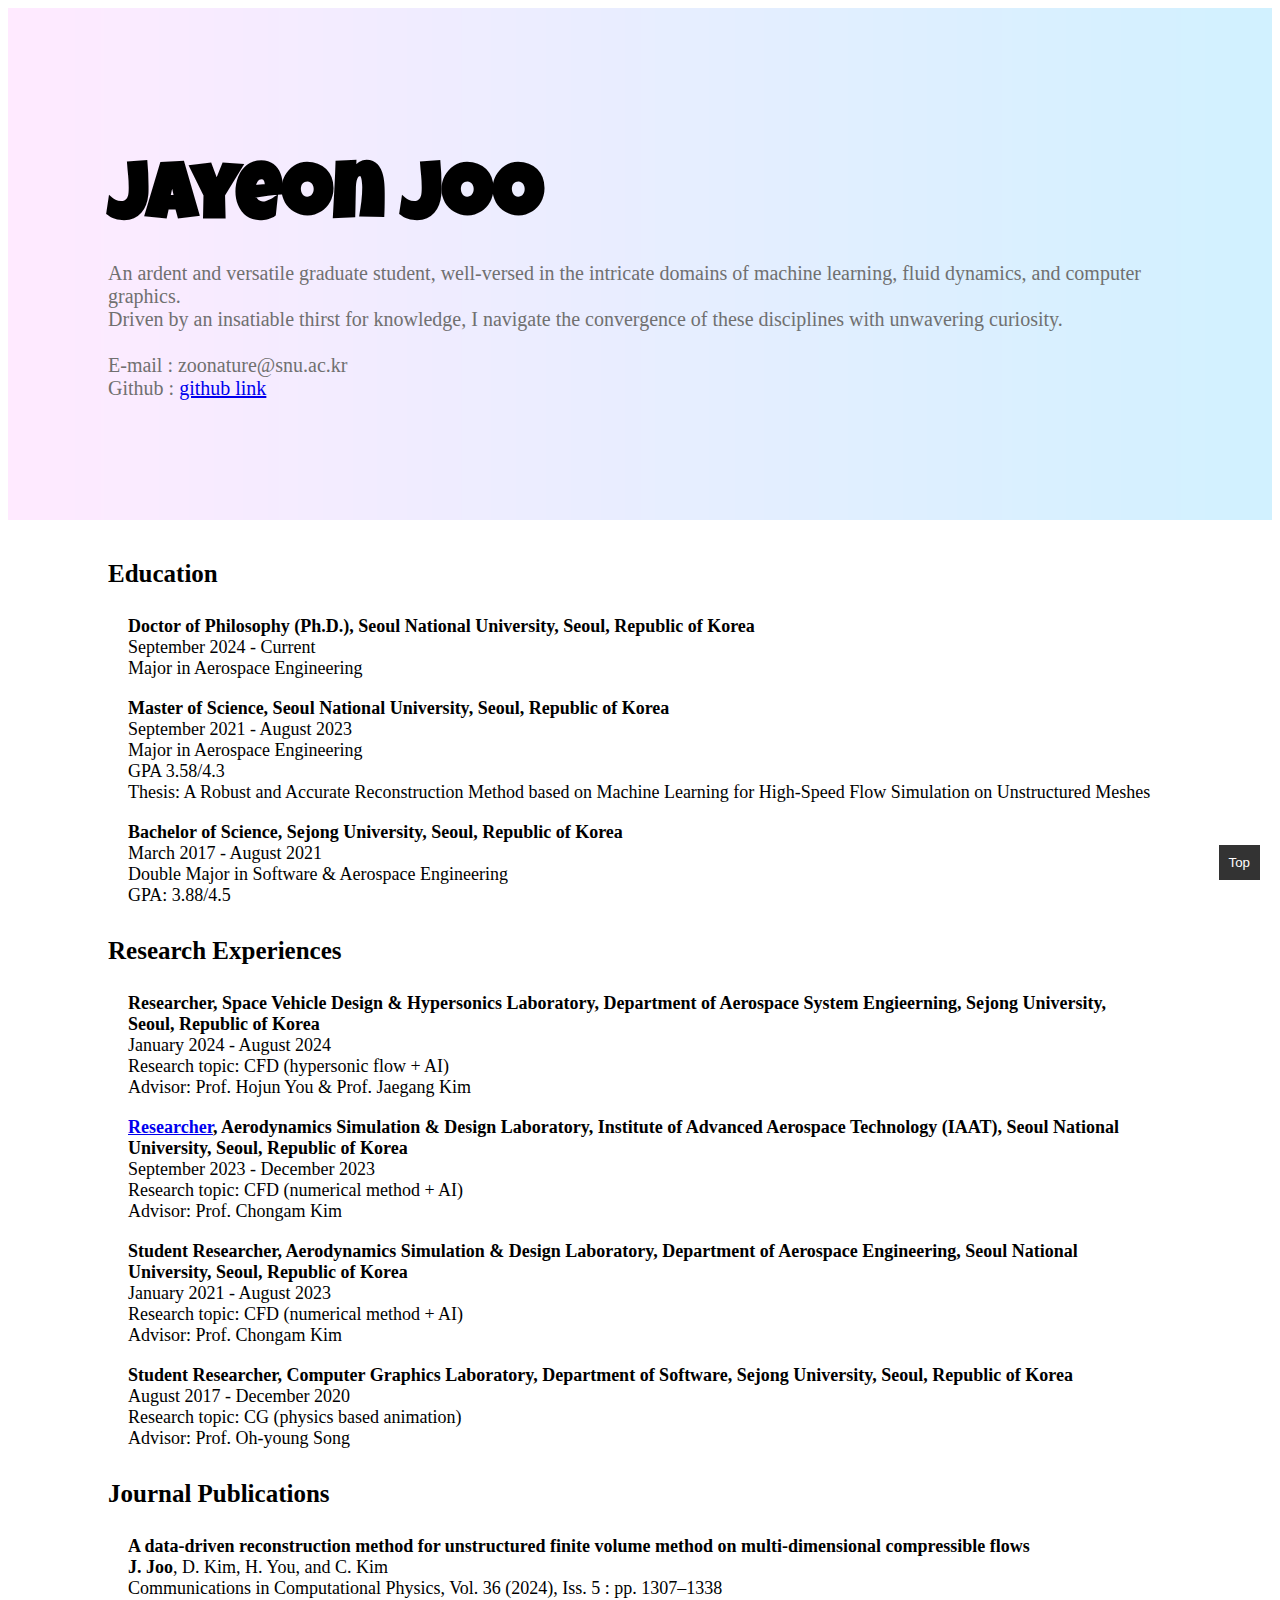
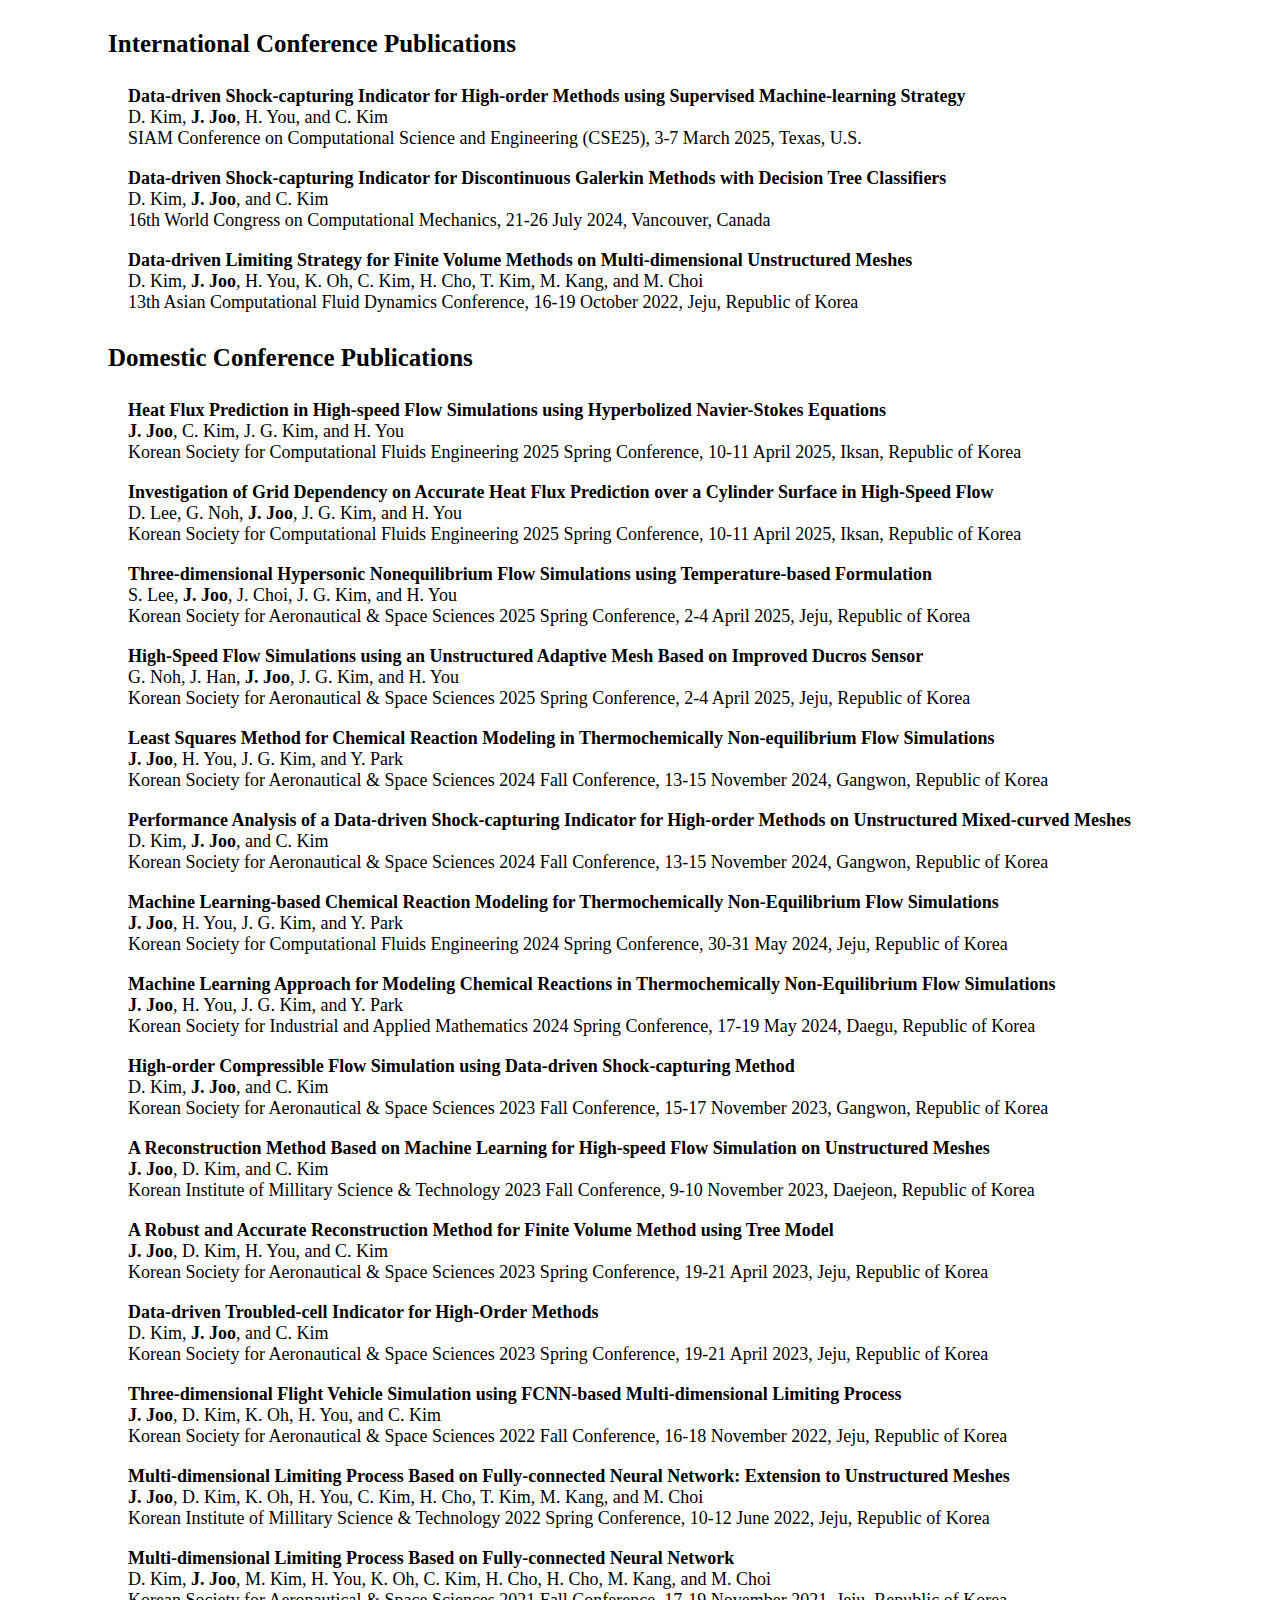
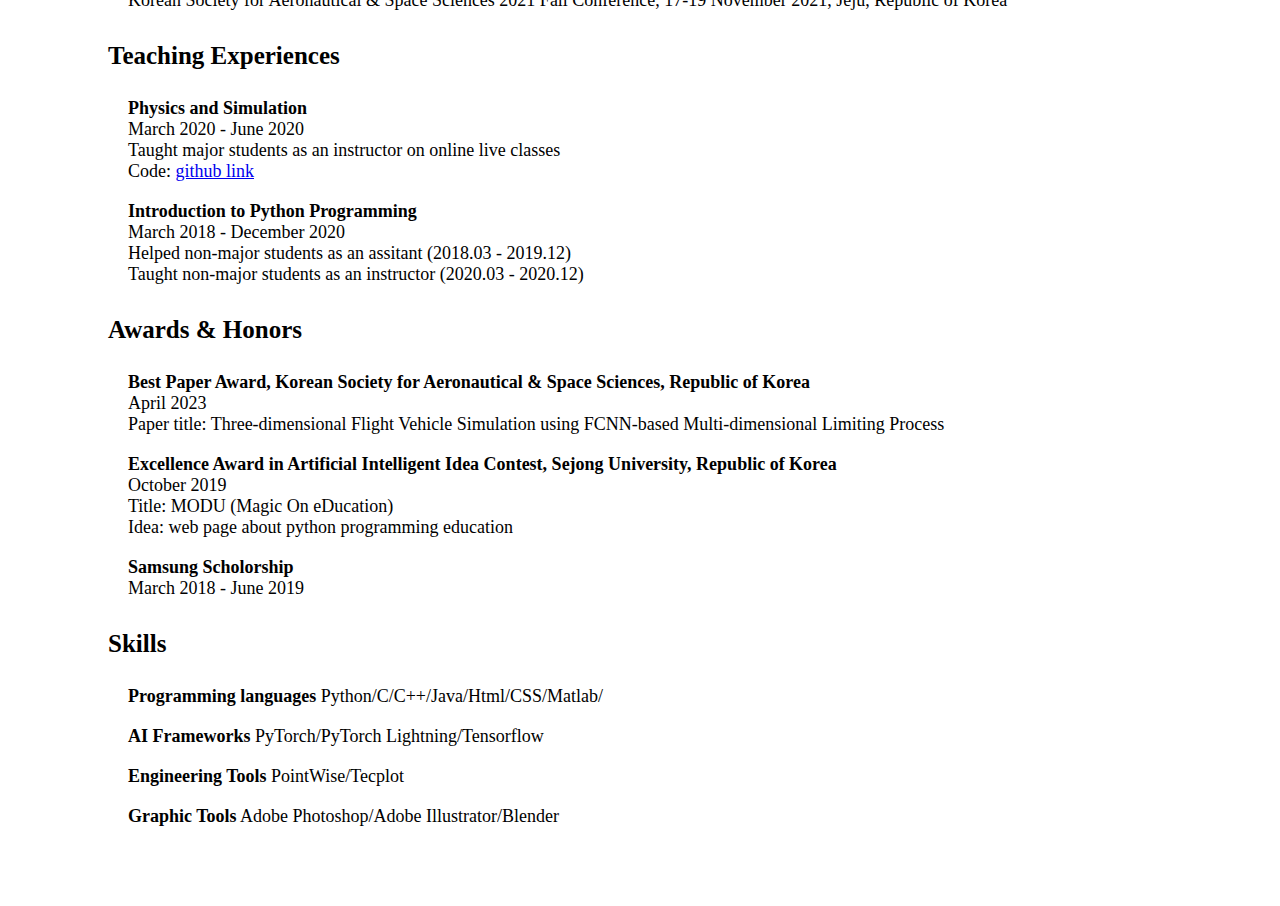
<file: index.html>
<!DOCTYPE html>
<html lang="en">
<head>
    <meta charset="UTF-8">
    <meta http-equiv="X-UA-Compatible" content="IE=edge">
    <meta name="viewport" content="width=device-width, initial-scale=1.0">
    <title>Jayeon Joo</title>
    <link rel = "stylesheet" href = "./css/main.css">
    <style>
        @import url("https://fonts.googleapis.com/css?family=Luckiest+Guy&display=swap")
    </style>
</head>


<body>
<div id="container">
    
    <button id="topButton">Top</button>


    <div class="home">
        <div class="profile_text">
            <h1>Jayeon Joo</h1>
            <p id="p_profile">
                An ardent and versatile graduate student, well-versed in the intricate domains of machine learning, fluid dynamics, and computer graphics.<br>
                Driven by an insatiable thirst for knowledge, I navigate the convergence of these disciplines with unwavering curiosity.<br><br>
                E-mail : zoonature@snu.ac.kr<br>
                Github : <a href="https://github.com/zoonature"> github link</a>
            </p>    
        </div>
    </div>

    <div class="about">
        <h2>Education</h2>
        <p id="p_about">
            <b>Doctor of Philosophy (Ph.D.), Seoul National University, Seoul, Republic of Korea</b><br>
            September 2024 - Current<br>
            Major in Aerospace Engineering<br>
        </p>
        <p id="p_about">
            <b>Master of Science, Seoul National University, Seoul, Republic of Korea</b><br>
            September 2021 - August 2023<br>
            Major in Aerospace Engineering<br>
            GPA 3.58/4.3<br>
            Thesis: A Robust and Accurate Reconstruction Method based on Machine Learning for High-Speed Flow Simulation on Unstructured Meshes<br>
        </p>
        <p id="p_about">
            <b>Bachelor of Science, Sejong University, Seoul, Republic of Korea</b><br>
            March 2017 - August 2021<br>
            Double Major in Software & Aerospace Engineering<br>
            GPA: 3.88/4.5<br>
            
        </p>

        <h2>Research Experiences</h2>
        <p id="p_about">
            <b>Researcher</a>, Space Vehicle Design & Hypersonics Laboratory, Department of Aerospace System Engieerning, Sejong University, Seoul, Republic of Korea</b><br>
            January 2024 - August 2024<br>
            Research topic: CFD (hypersonic flow + AI)<br>
            Advisor: Prof. Hojun You & Prof. Jaegang Kim
        </p>
        <p id="p_about">
            <b><a href="pdf/2024-02_Certificate_of_Experience_Eng_copy.pdf" target="_blank">Researcher</a>, Aerodynamics Simulation & Design Laboratory, Institute of Advanced Aerospace Technology (IAAT), Seoul National University, Seoul, Republic of Korea</b><br>
            September 2023 - December 2023<br>
            Research topic: CFD (numerical method + AI)<br>
            Advisor: Prof. Chongam Kim
        </p>
        <p id="p_about">
            <b>Student Researcher, Aerodynamics Simulation & Design Laboratory, Department of Aerospace Engineering, Seoul National University, Seoul, Republic of Korea</b><br>
            January 2021 - August 2023<br>
            Research topic: CFD (numerical method + AI)<br>
            Advisor: Prof. Chongam Kim
        </p>
        <p id="p_about">
            <b>Student Researcher, Computer Graphics Laboratory, Department of Software, Sejong University, Seoul, Republic of Korea</b><br>
            August 2017 - December 2020<br>
            Research topic: CG (physics based animation)<br>
            Advisor: Prof. Oh-young Song
        </p>

        

        <h2>Journal Publications</h2>

        <p id="p_about">
            <b>A data-driven reconstruction method for unstructured finite volume method on multi-dimensional compressible flows</b><br>
            <b>J. Joo</b>, D. Kim, H. You, and C. Kim<br>
            Communications in Computational Physics, Vol. 36 (2024), Iss. 5 : pp. 1307–1338
        </p>


        <h2>International Conference Publications</h2>

        <p id="p_about">
            <b>Data-driven Shock-capturing Indicator for High-order Methods using Supervised Machine-learning Strategy</b><br>
            D. Kim, <b>J. Joo</b>, H. You, and C. Kim<br>
            SIAM Conference on Computational Science and Engineering (CSE25), 3-7 March 2025, Texas, U.S.
        </p>
        
        <p id="p_about">
            <b>Data-driven Shock-capturing Indicator for Discontinuous Galerkin Methods with Decision Tree Classifiers</b><br>
            D. Kim, <b>J. Joo</b>, and C. Kim<br>
            16th World Congress on Computational Mechanics, 21-26 July 2024, Vancouver, Canada
        </p>

        <p id="p_about">
            <b>Data-driven Limiting Strategy for Finite Volume Methods on Multi-dimensional Unstructured Meshes</b><br>
            D. Kim, <b>J. Joo</b>, H. You, K. Oh, C. Kim, H. Cho, T. Kim, M. Kang, and M. Choi<br>
            13th Asian Computational Fluid Dynamics Conference, 16-19 October 2022, Jeju, Republic of Korea
        </p>


        <h2>Domestic Conference Publications</h2>

        <p id="p_about">
            <b>Heat Flux Prediction in High-speed Flow Simulations using Hyperbolized Navier-Stokes Equations</b><br>
            <b>J. Joo</b>, C. Kim, J. G. Kim, and H. You<br>
            Korean Society for Computational Fluids Engineering 2025 Spring Conference, 10-11 April 2025, Iksan, Republic of Korea
        </p>

        <p id="p_about">
            <b>Investigation of Grid Dependency on Accurate Heat Flux Prediction over a Cylinder Surface in High-Speed Flow</b><br>
            D. Lee, G. Noh, <b>J. Joo</b>, J. G. Kim, and H. You<br>
            Korean Society for Computational Fluids Engineering 2025 Spring Conference, 10-11 April 2025, Iksan, Republic of Korea
        </p>

        <p id="p_about">
            <b>Three-dimensional Hypersonic Nonequilibrium Flow Simulations using Temperature-based Formulation</b><br>
            S. Lee, <b>J. Joo</b>, J. Choi, J. G. Kim, and H. You<br>
            Korean Society for Aeronautical & Space Sciences 2025 Spring Conference, 2-4 April 2025, Jeju, Republic of Korea
        </p>

        <p id="p_about">
            <b>High-Speed Flow Simulations using an Unstructured Adaptive Mesh Based on Improved Ducros Sensor</b><br>
            G. Noh, J. Han, <b>J. Joo</b>, J. G. Kim, and H. You<br>
            Korean Society for Aeronautical & Space Sciences 2025 Spring Conference, 2-4 April 2025, Jeju, Republic of Korea
        </p>

        <p id="p_about">
            <b>Least Squares Method for Chemical Reaction Modeling in Thermochemically Non-equilibrium Flow Simulations</b><br>
            <b>J. Joo</b>, H. You, J. G. Kim, and Y. Park<br>
            Korean Society for Aeronautical & Space Sciences 2024 Fall Conference, 13-15 November 2024, Gangwon, Republic of Korea
        </p>

        <p id="p_about">
            <b>Performance Analysis of a Data-driven Shock-capturing Indicator for High-order Methods on Unstructured Mixed-curved Meshes</b><br>
            D. Kim, <b>J. Joo</b>, and C. Kim<br>
            Korean Society for Aeronautical & Space Sciences 2024 Fall Conference, 13-15 November 2024, Gangwon, Republic of Korea
        </p>

        <p id="p_about">
            <b>Machine Learning-based Chemical Reaction Modeling for Thermochemically Non-Equilibrium Flow Simulations</b><br>
            <b>J. Joo</b>, H. You, J. G. Kim, and Y. Park<br>
            Korean Society for Computational Fluids Engineering 2024 Spring Conference, 30-31 May 2024, Jeju, Republic of Korea
        </p>

        <p id="p_about">
            <b>Machine Learning Approach for Modeling Chemical Reactions in Thermochemically Non-Equilibrium Flow Simulations </b><br>
            <b>J. Joo</b>, H. You, J. G. Kim, and Y. Park<br>
            Korean Society for Industrial and Applied Mathematics 2024 Spring Conference, 17-19 May 2024, Daegu, Republic of Korea
        </p>

        <p id="p_about">
            <b>High-order Compressible Flow Simulation using Data-driven Shock-capturing Method</b><br>
            D. Kim, <b>J. Joo</b>, and C. Kim<br>
            Korean Society for Aeronautical & Space Sciences 2023 Fall Conference, 15-17 November 2023, Gangwon, Republic of Korea
        </p>

        <p id="p_about">
            <b>A Reconstruction Method Based on Machine Learning for High-speed Flow Simulation on Unstructured Meshes</b><br>
            <b>J. Joo</b>, D. Kim, and C. Kim<br>
            Korean Institute of Millitary Science & Technology 2023 Fall Conference, 9-10 November 2023, Daejeon, Republic of Korea
        </p>

        <p id="p_about">
            <b>A Robust and Accurate Reconstruction Method for Finite Volume Method using Tree Model</b><br>
            <b>J. Joo</b>, D. Kim, H. You, and C. Kim<br>
            Korean Society for Aeronautical & Space Sciences 2023 Spring Conference, 19-21 April 2023, Jeju, Republic of Korea
        </p>

        <p id="p_about">
            <b>Data-driven Troubled-cell Indicator for High-Order Methods</b><br>
            D. Kim, <b>J. Joo</b>, and C. Kim<br>
            Korean Society for Aeronautical & Space Sciences 2023 Spring Conference, 19-21 April 2023, Jeju, Republic of Korea
        </p>

        <p id="p_about">
            <b>Three-dimensional Flight Vehicle Simulation using FCNN-based Multi-dimensional Limiting Process</b><br>
            <b>J. Joo</b>, D. Kim, K. Oh, H. You, and C. Kim<br>
            Korean Society for Aeronautical & Space Sciences 2022 Fall Conference, 16-18 November 2022, Jeju, Republic of Korea
        </p>

        <p id="p_about">
            <b>Multi-dimensional Limiting Process Based on Fully-connected Neural Network: Extension to Unstructured Meshes</b><br>
            <b>J. Joo</b>, D. Kim, K. Oh, H. You, C. Kim, H. Cho, T. Kim, M. Kang, and M. Choi<br>
            Korean Institute of Millitary Science & Technology 2022 Spring Conference, 10-12 June 2022, Jeju, Republic of Korea
        </p>

        <p id="p_about">
            <b>Multi-dimensional Limiting Process Based on Fully-connected Neural Network</b><br>
            D. Kim, <b>J. Joo</b>, M. Kim, H. You, K. Oh, C. Kim, H. Cho, H. Cho, M. Kang, and M. Choi<br>
            Korean Society for Aeronautical & Space Sciences 2021 Fall Conference, 17-19 November 2021, Jeju, Republic of Korea
        </p>

        <h2>Teaching Experiences</h2>
        <p id="p_about">
            <b>Physics and Simulation</b><br>
            March 2020 - June 2020<br>
            Taught major students as an instructor on online live classes<br>
            Code: <a href="https://github.com/zoonature/Physics_programmed_by_python.git">github link</a>
        </p>
        <p id="p_about">
            <b>Introduction to Python Programming</b><br>
            March 2018 - December 2020<br>
            Helped non-major students as an assitant (2018.03 - 2019.12)<br>
            Taught non-major students as an instructor (2020.03 - 2020.12)
        </p>
        

        <h2>Awards & Honors</h2>
        <p id="p_about">
            <b>Best Paper Award, Korean Society for Aeronautical & Space Sciences, Republic of Korea</b><br>
            April 2023<br>
            Paper title: Three-dimensional Flight Vehicle Simulation using FCNN-based Multi-dimensional Limiting Process
        </p>
        <p id="p_about">
            <b>Excellence Award in Artificial Intelligent Idea Contest, Sejong University, Republic of Korea</b><br>
            October 2019<br>
            Title: MODU (Magic On eDucation)<br>
            Idea: web page about python programming education
        </p>
        <p id="p_about">
            <b>Samsung Scholorship</b><br>
            March 2018 - June 2019
        </p>

        <h2>Skills</h2>
        <p id="p_about">
            <b>Programming languages</b>
            Python/C/C++/Java/Html/CSS/Matlab/<br>    
        </p>
        <p id="p_about">
            <b>AI Frameworks</b>
            PyTorch/PyTorch Lightning/Tensorflow<br>
        </p>
        <p id="p_about">
            <b>Engineering Tools</b>
            PointWise/Tecplot</b>
        </p>
        <p id = "p_about">
            <b>Graphic Tools</b>
            Adobe Photoshop/Adobe Illustrator/Blender
        </p>

    </div>

<div>
    
<script src="./script.js"></script>
</body>
</file>
<file: css/main.css>
#topButton {
  position: fixed;
  bottom: 20px;
  right: 20px;
  padding: 10px;
  background-color: #333;
  color: #fff;
  border: none;
  cursor: pointer;
}

#topButton:hover {
  background-color: #555;
}





/*Header*/


.header {
  background-color:  rgba(255,255,255,0);
  padding: 30px;
  text-align: center;
  align-items: center;
  justify-content: space-between;
}

.menu ul {
  list-style-type: none;
  margin: 0;
  padding: 0;
  display: inline-block;
}

.menu li {
  display: inline-block;
  margin-right: 10px;
}

.menu li a {
  text-decoration: none;
  padding: 10px;
  color: #333;
}

.menu li a:hover {
  font-weight: bold;
}


.menu-toggle {
  display: none;
  background: none;
  border: none;
  cursor: pointer;
}

.menu-toggle img {
  width: 15px; /* 원하는 너비로 조정 */
  height: auto; /* 너비에 맞춰 자동으로 높이 조정 */
}

.menu a {
  color: #fff;
  text-decoration: none;
  margin-left: 20px;
}

@media (max-width: 600px) {
  .menu {
    display: none;
  }

  .menu-toggle {
    display: flex;
  }

  .menu li {
    width: 100%;
    text-align: center;
    line-height: 40px;
  }

  .menu-toggle.active .menu-icon:nth-child(1) {
    transform: rotate(45deg) translateX(5px);
  }

  .menu-toggle.active .menu-icon:nth-child(2) {
    opacity: 0;
  }

  .menu-toggle.active .menu-icon:nth-child(3) {
    transform: rotate(-45deg) translateX(5px);
  }

  .menu-toggle.active + .menu {
    display: flex;
    flex-direction: column;
    margin-top: 10px;
  }
}



/*Home*/

.home {
    margin-left:0px;
    margin-right:0px;
    padding-top: 100px;
    padding-bottom: 100px;
    display: flex;
    background-image: url("../img/background.png");
    background-size: cover;
    background-position: center;
    position:relative;
}

@media (max-width: 1000px) {
    .home {
      flex-direction: column;
    }
  }


.profile_text{
    flex:3;
    text-align: left;
}

.profile_image{
    flex:1;
}



h1{
    margin-left:100px;
    margin-right:0px;
    margin-bottom: 0px;
    font-size:80px;
    font-family: "Luckiest Guy";
}

@media (max-width: 1000px) {
    h1 {
        font-size:30px;
        margin-left:10px;
        margin-right:10px;
    }
  }


#profile_image{
    height:300px;
    float:right;
    margin-left:0px;
    margin-right: 100px;
    position: absolute;
    bottom:100px;

}

@media (max-width: 1000px) {
  #profile_image {
        float:center;
        bottom:auto;
        align-items: center;
        position:relative;
    }
  }


#p_profile{
    font-size:20px;
    color: #707070;
    margin-left:100px;
    margin-right:100px;
}

@media (max-width: 1000px) {
    #p_profile {
        margin-left:10px;
        margin-right:10px;
    }
  }

/* page2 */

.about{
    margin-left:0px;
    margin-right:0px;
    padding-top:10px;
    padding-bottom:70px;
    display: flex;
    /*background-color: #eef0d1;*/
    background-color: white;
    flex-direction: column;
}

h2{
    margin-top: 30px;
    margin-left:100px;
    margin-right:100px;
    margin-bottom: 10px;
    font-size:25px;
}

@media (max-width: 1000px) {
    h2 {
        margin-left:10px;
        margin-right:10px;
    }
  }

#p_about{
    
    font-size:18px;
    color: black;
    margin-left:120px;
    margin-right:120px;
    margin-bottom:1px;
}

@media (max-width: 1000px) {
    #p_about {
        margin-left:20px;
        margin-right:20px;
    }
  }


/*project*/



.project{
  margin-left:0px;
  margin-right:0px;
  padding-top:10px;
  padding-bottom:70px;
  display: flex;
  /*background-color: #eef0d1;*/
  background-color: white;
  flex-direction: column;
}


#p_project{
    
  font-size:20px;
  color: black;
  margin-left:120px;
  margin-right:120px;
  margin-bottom:1px;
}

@media (max-width: 1000px) {
  #p_project {
      margin-left:20px;
      margin-right:20px;
  }
}


#result_image{
  margin-left:120px;
  margin-right:120px;
  max-width: 100%; /* 이미지가 컨테이너의 너비를 초과하지 않도록 설정 */
  max-height: 100%; /* 이미지가 컨테이너의 높이를 초과하지 않도록 설정 */
}
@media (max-width: 1000px) {
  #result_image {
      margin-left:20px;
      margin-right:20px;
  }
}
</file>
